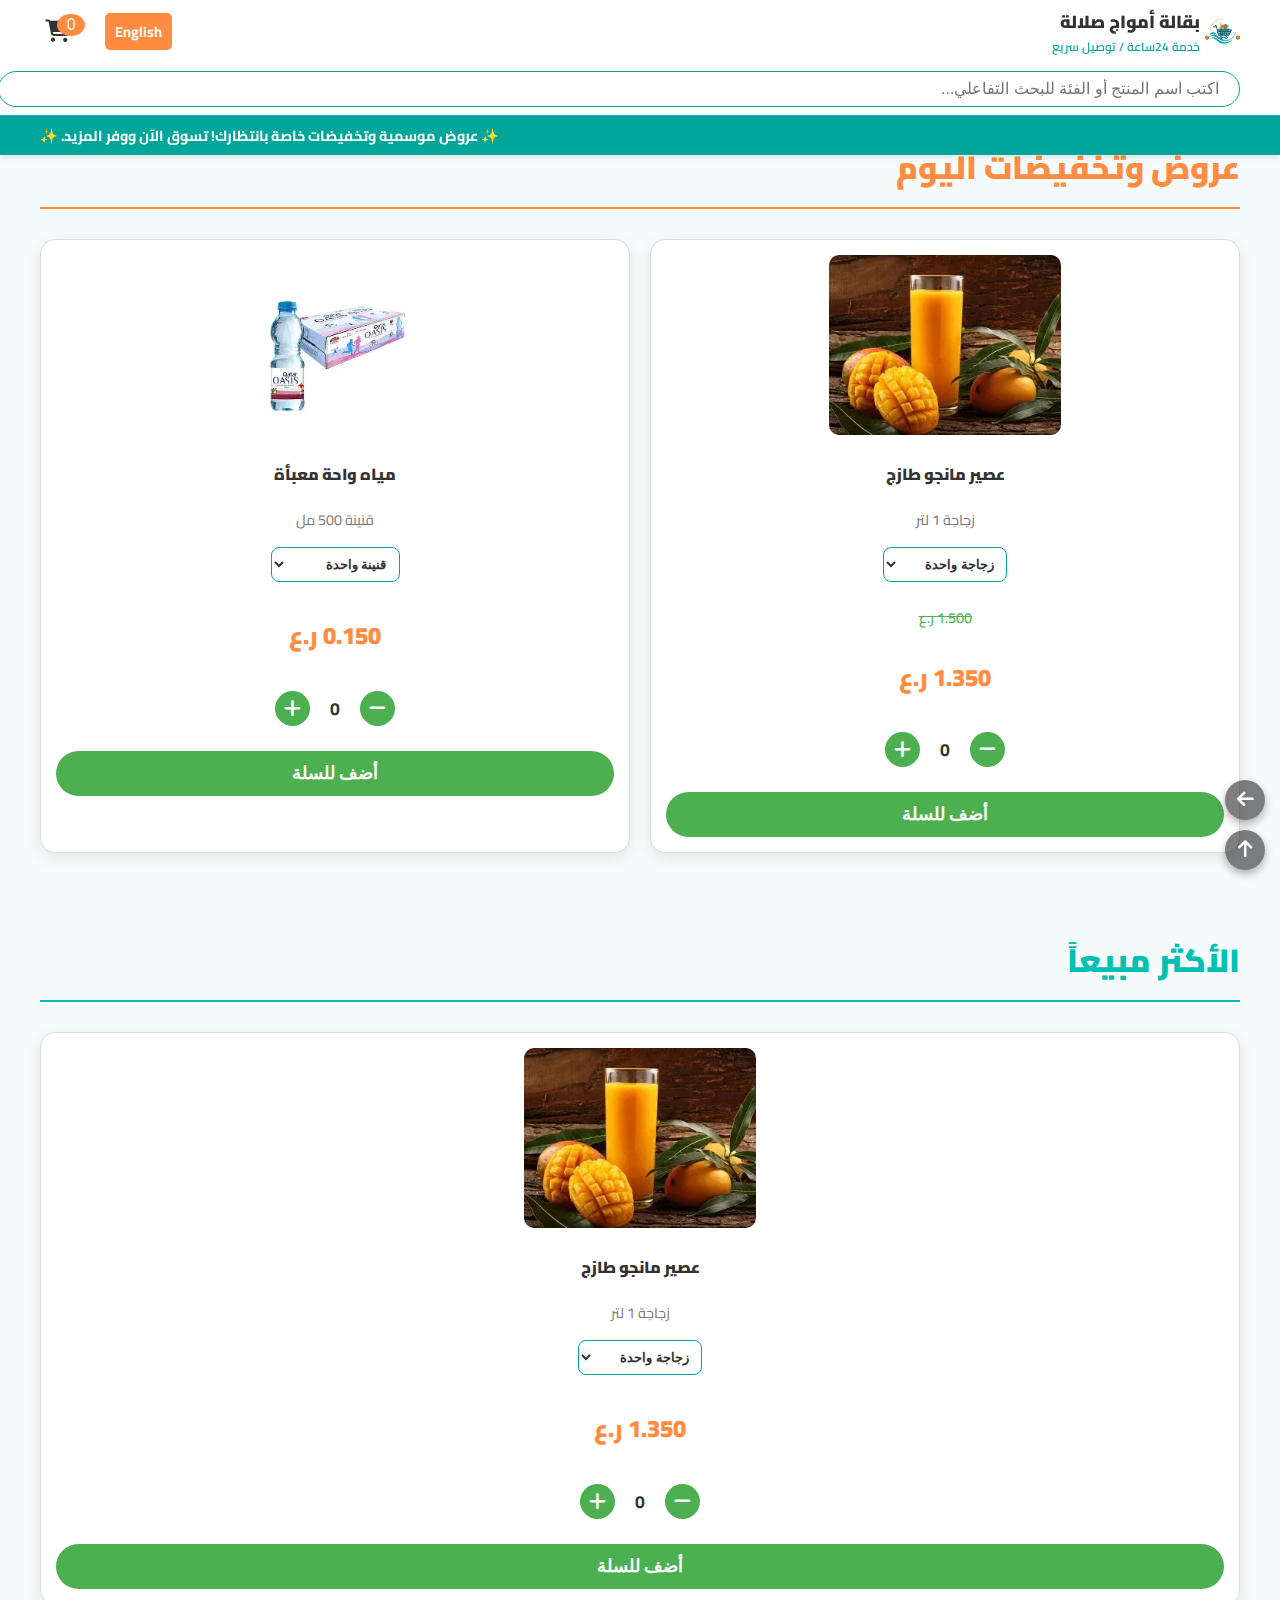
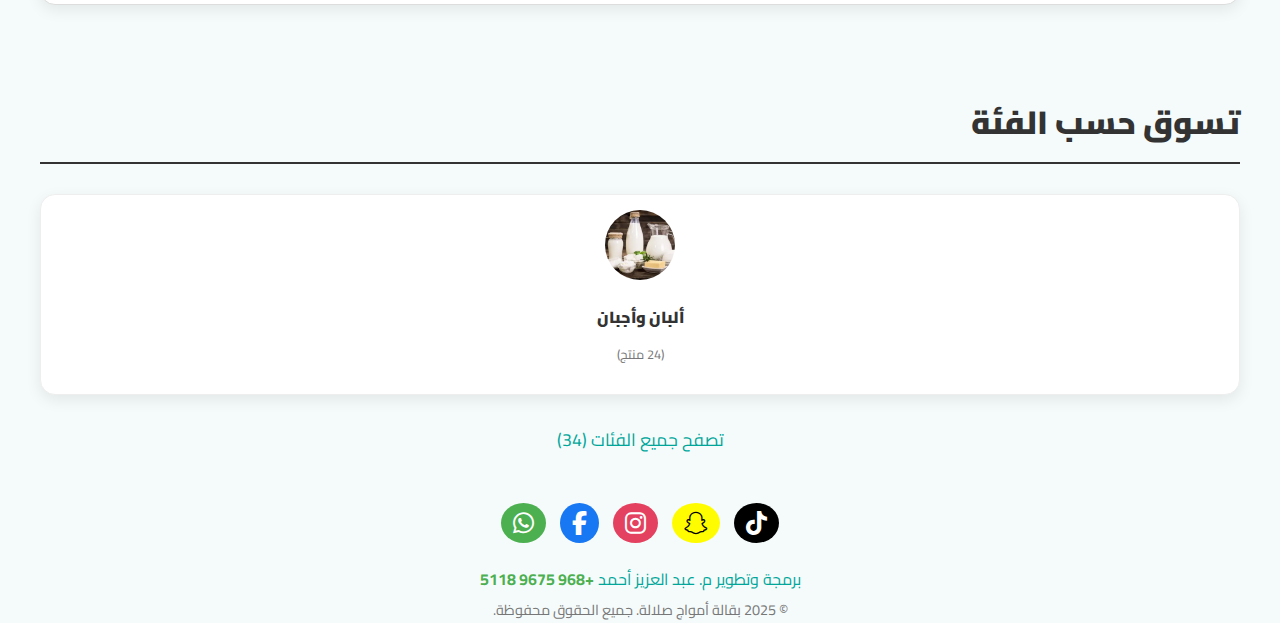
<file: index.html>
<!DOCTYPE html>
<html lang="ar" dir="rtl" class="rtl">

<head>
    <meta charset="UTF-8">
    <meta name="viewport" content="width=device-width, initial-scale=1.0">
    <title>بقالة أمواج صلالة | متجر رقمي عبر واتساب</title>
    <meta name="description"
        content="تسوق منتجات البقالة والهايبرماركت عبر متجر أمواج صلالة الرقمي. اطلب عبر واتساب، توصيل سريع.">
    <link rel="stylesheet" href="style.css?v=2.1">
    <link href="https://fonts.googleapis.com/css2?family=Cairo:wght@400;700;900&display=swap" rel="stylesheet">
    <link rel="stylesheet" href="https://cdnjs.cloudflare.com/ajax/libs/font-awesome/6.5.1/css/all.min.css">
    <link rel="manifest" href="/manifest.json">
</head>

<body>
    <!-- Toast Notification Structure (FIXED) -->
    <!-- <div id="custom-toast" class="toast-container">
        <span id="toast-message"></span>
    </div> -->

    <header>
        <div class="top-header-bar">
            <div class="container header-container">
                <div class="logo header-logo">
                    <a href="index.html" style="display: flex; align-items: center; gap: 5px;">
                        <img src="images/logo-removebg-preview (3).png" alt="شعار بقالة أمواج صلالة"
                            style="height: 35px; width: auto;">

                        <div class="logo-text-wrapper"
                            style="display: flex; flex-direction: column; align-items: flex-start;">
                            <span class="main-logo-title"
                                style="font-size: 1.1em; font-weight: 900; color: var(--amwaj-text-dark);">بقالة أمواج
                                صلالة</span>
                            <span class="secondary-tagline"
                                style="font-size: 0.75em; color: var(--amwaj-secondary); margin-top: -3px; font-weight: 600;">خدمة
                                24ساعة / توصيل سريع</span>
                        </div>

                    </a>
                </div>

                <!-- Language & Cart Icon -->
                <div class="header-actions-group">
                    <a href="en_home.html" class="lang-btn">English</a>
                    <button class="cart-btn" onclick="openCart()">
                        <i class="fas fa-shopping-cart"></i>
                        <span class="cart-count">0</span>
                    </button>
                </div>
            </div>
        </div>

        <!--  (Search Bar) -->
        <form onsubmit="handleSearch(event)">
            <div class="search-bar-container">
                <div class="container" style="position: relative;">
                    <input type="text" id="product-search" class="search-input"
                        placeholder="اكتب اسم المنتج أو الفئة للبحث التفاعلي..." oninput="liveSearch(this.value)">

                    <div id="live-search-results"
                        style="display: none; position: absolute; top: 100%; left: 0; right: 0; background: white; border: 1px solid #DDD; border-top: none; max-height: 200px; overflow-y: auto; z-index: 1001; box-shadow: 0 5px 10px rgba(0,0,0,0.1);">
                    </div>
                </div>
            </div>
        </form>

        <!--  (Marquee/Scrolling Banner) -->
        <div class="scrolling-banner">
            <div class="container">
                <span id="marquee-text">✨ عروض موسمية وتخفيضات خاصة بانتظارك! تسوق الآن ووفر المزيد. ✨</span>
            </div>
        </div>
    </header>

    <main>
        <div class="container" id="first-content-block" style="padding-top: 20px;">

            <section id="deals-section" class="page-section" style="padding: 20px 0;">
                <h2
                    style="color: var(--amwaj-accent); border-bottom: 2px solid var(--amwaj-accent); padding-bottom: 10px;">
                    عروض وتخفيضات اليوم</h2>
                <div class="product-grid" style="grid-template-columns: repeat(auto-fit, minmax(200px, 1fr));">

                    <!-- Placeholder Product Card (ID: 1) - Mango Juice -->
                    <div class="product-card" id="product-1">
                        <div class="product-image-wrapper">
                            <img src="images/مانجا.webp" alt="عصير مانجو">
                        </div>
                        <h4 style="color: var(--amwaj-text-dark); margin: 5px 0;">عصير مانجو طازج</h4>
                        <p style="font-size: 0.9em; color: #777;">زجاجة 1 لتر</p>

                        <div class="unit-selector">
                            <select id="unit-1" onchange="updatePrice('1', 1.350, 2.500, 1.500)">
                                <option value="piece">زجاجة واحدة</option>
                                <option value="carton">كرتون (6 حبات)</option>
                            </select>
                        </div>

                        <div class="price-section">
                            <p class="original-price" data-original="1.500 ر.ع">1.500 ر.ع</p>
                            <p class="current-price" id="price-1">1.350 ر.ع</p>
                        </div>

                        <div class="quantity-control">
                            <button class="qty-btn" onclick="updateQuantity('1', 'decrement')"><i
                                    class="fas fa-minus"></i></button>
                            <span class="qty-display" id="qty-1">0</span>
                            <button class="qty-btn" onclick="updateQuantity('1', 'increment')"><i
                                    class="fas fa-plus"></i></button>
                        </div>
                        <button class="add-to-cart-btn" id="add-btn-1" data-price="1.350" onclick="addToCart('1')">أضف
                            للسلة</button>
                    </div>

                    <!-- Placeholder Product Card (ID: 2 - Oasis Water) -->
                    <div class="product-card" id="product-2">
                        <div class="product-image-wrapper">
                            <img src="images/مياه.webp" alt="مياه واحة">
                        </div>
                        <h4 style="color: var(--amwaj-text-dark); margin: 5px 0;">مياه واحة معبأة</h4>
                        <p style="font-size: 0.9em; color: #777;">قنينة 500 مل</p>
                        <div class="unit-selector">
                            <select id="unit-2" onchange="updatePrice('2', 0.150, 1.500,0.200)">
                                <option value="piece">قنينة واحدة</option>
                                <option value="carton">كرتون (24 قنينة)</option>
                            </select>
                        </div>
                        <div class="price-section">
                            <p class="original-price" data-original="0.200 ر.ع" style="display:none;">0.200 ر.ع</p>
                            <p class="current-price" id="price-2">0.150 ر.ع</p>
                        </div>
                        <div class="quantity-control">
                            <button class="qty-btn" onclick="updateQuantity('2', 'decrement')"><i
                                    class="fas fa-minus"></i></button>
                            <span class="qty-display" id="qty-2">0</span>
                            <button class="qty-btn" onclick="updateQuantity('2', 'increment')"><i
                                    class="fas fa-plus"></i></button>
                        </div>
                        <button class="add-to-cart-btn" data-price="0.150" onclick="addToCart('2')">أضف للسلة</button>
                    </div>
                </div>
            </section>


            <section id="bestsellers-section" class="page-section" style="padding: 30px 0;">
                <h2
                    style="color: var(--amwaj-primary); border-bottom: 2px solid var(--amwaj-primary); padding-bottom: 10px;">
                    الأكثر مبيعاً</h2>
                <div class="product-grid" style="grid-template-columns: repeat(auto-fit, minmax(200px, 1fr));">
                    <!-- Placeholder Product Card: Mango as Bestseller (ID: best-1) -->
                    <div class="product-card" id="product-best-1">
                        <div class="product-image-wrapper">
                            <img src="images/مانجا.webp" alt="عصير مانجو">
                        </div>
                        <h4 style="color: var(--amwaj-text-dark); margin: 5px 0;">عصير مانجو طازج</h4>
                        <p style="font-size: 0.9em; color: #777;">زجاجة 1 لتر</p>
                        <div class="unit-selector">
                            <select id="unit-best-1" onchange="updatePrice('best-1', 1.350, 2.500)">
                                <option value="piece">زجاجة واحدة</option>
                                <option value="carton">كرتون (6 حبات)</option>
                            </select>
                        </div>
                         <div class="price-section">
                            <p class="original-price" data-original="1.500 ر.ع" style="display:block;">1.500 ر.ع</p>
                            <p class="current-price" id="price-best-1">1.350 ر.ع</p>
                        </div>
                        <!-- Quantity Control  -->
                        <div class="quantity-control">
                            <button class="qty-btn" onclick="updateQuantity('best-1', 'decrement')"><i class="fas fa-minus"></i></button>
                            <span class="qty-display" id="qty-best-1">0</span>
                            <button class="qty-btn" onclick="updateQuantity('best-1', 'increment')"><i class="fas fa-plus"></i></button>
                        </div>
                        <button class="add-to-cart-btn" id="add-btn-best-1" data-price="1.350" onclick="addToCart('best-1')">أضف للسلة</button>
                    </div>
                </div>
            </section>

            <!--  (Category Grid) -->
            <section id="categories-section" class="page-section" style="padding: 30px 0;">
                <h2
                    style="color: var(--amwaj-text-dark); border-bottom: 2px solid var(--amwaj-text-dark); padding-bottom: 10px;">
                    تسوق حسب الفئة</h2>
                <div class="category-grid" style="grid-template-columns: repeat(auto-fit, minmax(100px, 1fr));">
                    <!-- Placeholder Category Cards (On click, navigates to ar_categories.html) -->
                    <div class="category-card" onclick="goToCategoryPage()">
                        <img src="images/البان.webp" alt="ألبان وأجبان">
                        <h4 style="color: var(--amwaj-text-dark); margin: 5px 0;">ألبان وأجبان</h4>
                        <p style="font-size: 0.8em; color: #777;">(24 منتج)</p>
                    </div>
                </div>
                <!-- Link to full category page -->
                <p style="text-align: center; margin-top: 30px;">
                    <a href="ar_categories.html" class="btn-secondary"
                        style="font-size: 1.1em; padding: 10px 30px; border-radius: 50px;">
                        تصفح جميع الفئات (34)
                    </a>
                </p>
            </section>

        </div>
    </main>

    <!-- Floating Utility Buttons -->
    <div class="utility-buttons">
        <button onclick="window.history.back()" class="back-btn"><i class="fas fa-arrow-left"></i></button>
        <button onclick="scrollToTop()" class="back-btn"><i class="fas fa-arrow-up"></i></button>
    </div>

    <!-- PWA Install Prompt -->
    <div id="install-banner"
        style="display:none; position:fixed; bottom:0; width:100%; background:var(--amwaj-primary); color:white; text-align:center; padding:15px; z-index:1000;">
        <p style="margin:0; font-size:1.1em;">أضف المتجر إلى شاشتك الرئيسية! <button onclick="installPWA()"
                style="background:var(--amwaj-accent); color:white; border:none; padding:8px 15px; border-radius:5px; margin-right:15px;">تثبيت
                التطبيق</button></p>
    </div>

    <footer>
    <div class="container">
        <div class="footer-social-links" style="text-align: center; margin-bottom: 20px;">
            
            <!-- TikTok -->
            <a href="https://tiktok.com/@amwajsalalahgrocery" target="_blank" aria-label="TikTok">
                <i class="fab fa-tiktok"></i>
            </a>
            
            <!-- Snapchat -->
            <a href="https://www.snapchat.com/add/amwajsalalahgro" target="_blank" aria-label="Snapchat">
                <i class="fab fa-snapchat-ghost"></i>
            </a>
            
            <!-- Instagram -->
            <a href="https://www.instagram.com/amwajsalalahgrocery" target="_blank" aria-label="Instagram">
                <i class="fab fa-instagram"></i>
            </a>
            
            <!-- Facebook -->
            <a href="https://facebook.com/amwajsalalahgrocery" target="_blank" aria-label="Facebook">
                <i class="fab fa-facebook-f"></i>
            </a>
            
            <!-- WhatsApp (يبقى كما هو) -->
            <a href="https://api.whatsapp.com/send?phone=96896755118" target="_blank" aria-label="WhatsApp">
                <i class="fab fa-whatsapp"></i>
            </a>
        </div>

        <p style="text-align: center; margin: 5px 0; color: var(--amwaj-secondary);">
            برمجة وتطوير م. عبد العزيز أحمد
            <a href="https://api.whatsapp.com/send?phone=96896755118" target="_blank"
                style="color: var(--amwaj-green); font-weight: 700;">
                +968 9675 5118
            </a>
        </p>
        <p style="text-align: center; margin: 0; font-size: 0.9em; color: #777;">
            &copy; 2025 بقالة أمواج صلالة. جميع الحقوق محفوظة.
        </p>
    </div>
</footer>

    <script src="main.js?v=2.1"></script>


</body>

</html>
</file>
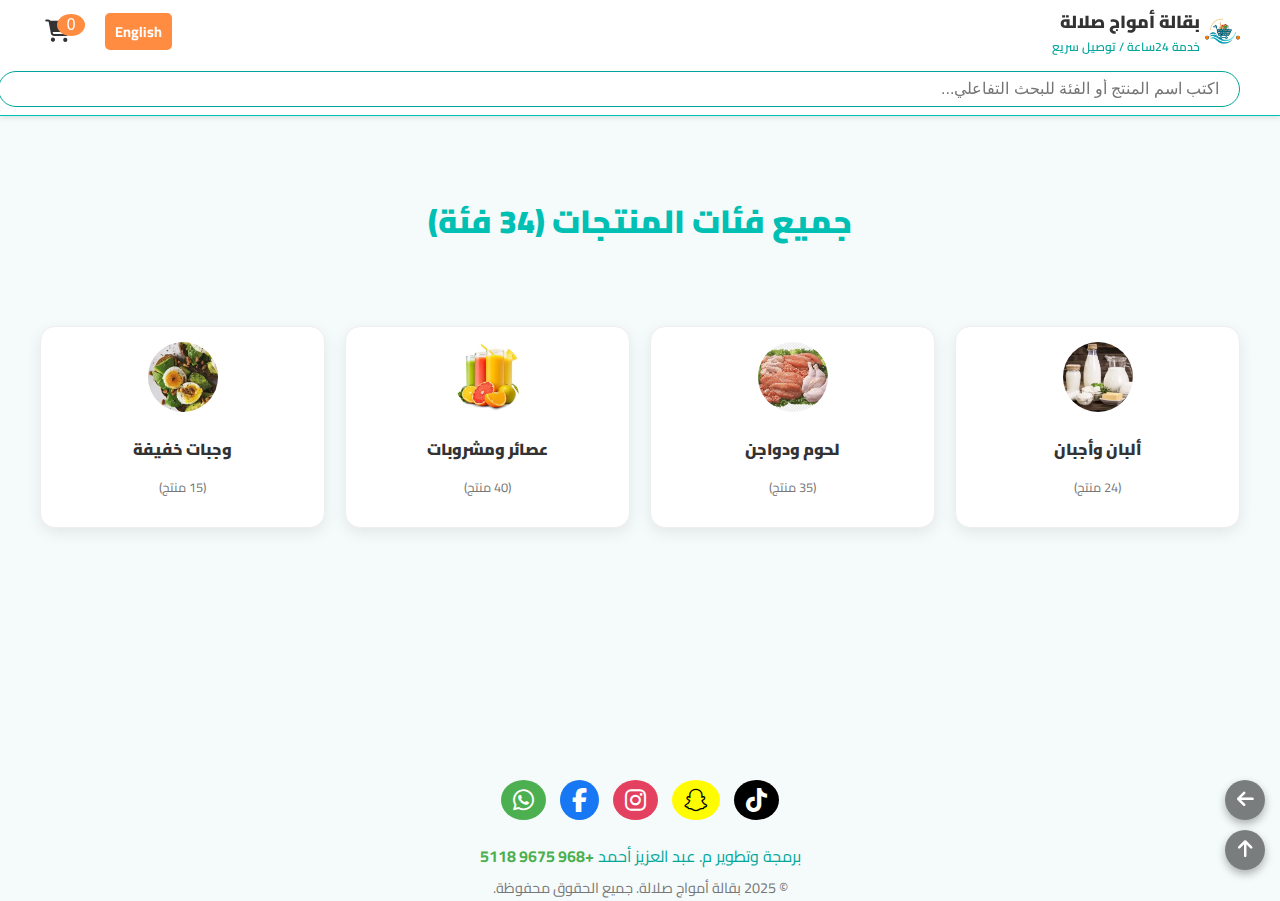
<file: ar_categories.html>
<!DOCTYPE html>
<html lang="ar" dir="rtl" class="rtl">
<head>
    <meta charset="UTF-8">
    <meta name="viewport" content="width=device-width, initial-scale=1.0">
    <title>تصفح جميع الفئات | بقالة أمواج صلالة</title>
    <link rel="stylesheet" href="style.css?v=2.1">
    <link href="https://fonts.googleapis.com/css2?family=Cairo:wght@400;700;900&display=swap" rel="stylesheet">
    <link rel="stylesheet" href="https://cdnjs.cloudflare.com/ajax/libs/font-awesome/6.5.1/css/all.min.css">
</head>
<body>

    <header>
        <!--  (Logo, Language, Cart) -->
        <div class="top-header-bar">
            <div class="container header-container">
                <div class="logo header-logo">
                    <a href="index.html" style="display: flex; align-items: center; gap: 5px;">
                        <img src="images/logo-removebg-preview (3).png" alt="شعار بقالة أمواج صلالة"
                            style="height: 35px; width: auto;">

                        <div class="logo-text-wrapper"
                            style="display: flex; flex-direction: column; align-items: flex-start;">
                            <span class="main-logo-title"
                                style="font-size: 1.1em; font-weight: 900; color: var(--amwaj-text-dark);">بقالة أمواج
                                صلالة</span>
                            <span class="secondary-tagline"
                                style="font-size: 0.75em; color: var(--amwaj-secondary); margin-top: -3px; font-weight: 600;">خدمة
                                24ساعة / توصيل سريع</span>
                        </div>

                    </a>
                </div>
                <div class="header-actions-group">
                    <a href="en_categories.html" class="lang-btn">English</a>
                    <button class="cart-btn" onclick="openCart()">
                        <i class="fas fa-shopping-cart"></i> 
                        <span class="cart-count">0</span>
                    </button>
                </div>
            </div>
        </div>
        <form onsubmit="handleSearch(event)">
    <div class="search-bar-container">
        <div class="container" style="position: relative;">
            <input type="text" id="product-search" class="search-input" placeholder="اكتب اسم المنتج أو الفئة للبحث التفاعلي..." oninput="liveSearch(this.value)">
            
            <div id="live-search-results" style="display: none; position: absolute; top: 100%; left: 0; right: 0; background: white; border: 1px solid #DDD; border-top: none; max-height: 200px; overflow-y: auto; z-index: 1001; box-shadow: 0 5px 10px rgba(0,0,0,0.1);">
            </div>
        </div>
    </div>
</form>
    </header>

    <main style="padding-top: 150px;">
        <div class="container" style="padding-top: 20px;">
            <h1 style="text-align: center; color: var(--amwaj-primary);">جميع فئات المنتجات (34 فئة)</h1>
            
            <section id="full-categories-section" class="page-section" style="padding: 30px 0;">
                <div class="category-grid" style="grid-template-columns: repeat(auto-fit, minmax(100px, 1fr));">
                    <div class="category-card" onclick="goToCategory('dairy')">
                        <img src="images/البان.webp" alt="ألبان وأجبان">
                        <h4 style="color: var(--amwaj-text-dark); margin: 5px 0;">ألبان وأجبان</h4>
                        <p style="font-size: 0.8em; color: #777;">(24 منتج)</p>
                    </div>
                    <div class="category-card" onclick="goToCategory('meat')">
                        <img src="images/لحوم.webp" alt="لحوم ودواجن">
                        <h4 style="color: var(--amwaj-text-dark); margin: 5px 0;">لحوم ودواجن</h4>
                        <p style="font-size: 0.8em; color: #777;">(35 منتج)</p>
                    </div>
                    <div class="category-card" onclick="goToCategory('drinks')">
                        <img src="images/عصاير.webp" alt="عصائر ومشروبات">
                        <h4 style="color: var(--amwaj-text-dark); margin: 5px 0;">عصائر ومشروبات</h4>
                        <p style="font-size: 0.8em; color: #777;">(40 منتج)</p>
                    </div>
                    <div class="category-card" onclick="goToCategory('snacks')">
                        <img src="images/وجبات خفيفه.webp" alt="وجبات خفيفة">
                        <h4 style="color: var(--amwaj-text-dark); margin: 5px 0;">وجبات خفيفة</h4>
                        <p style="font-size: 0.8em; color: #777;">(15 منتج)</p>
                    </div>
                </div>
            </section>
        </div>
    </main>

    <!-- Floating Utility Buttons -->
    <div class="utility-buttons">
        <button onclick="window.history.back()" class="back-btn"><i class="fas fa-arrow-left"></i></button>
        <button onclick="scrollToTop()" class="back-btn"><i class="fas fa-arrow-up"></i></button>
    </div>
    
    <footer>
    <div class="container">
        <div class="footer-social-links" style="text-align: center; margin-bottom: 20px;">
            
            <!-- TikTok -->
            <a href="https://tiktok.com/@amwajsalalahgrocery" target="_blank" aria-label="TikTok">
                <i class="fab fa-tiktok"></i>
            </a>
            
            <!-- Snapchat -->
            <a href="https://www.snapchat.com/add/amwajsalalahgro" target="_blank" aria-label="Snapchat">
                <i class="fab fa-snapchat-ghost"></i>
            </a>
            
            <!-- Instagram -->
            <a href="https://www.instagram.com/amwajsalalahgrocery" target="_blank" aria-label="Instagram">
                <i class="fab fa-instagram"></i>
            </a>
            
            <!-- Facebook -->
            <a href="https://facebook.com/amwajsalalahgrocery" target="_blank" aria-label="Facebook">
                <i class="fab fa-facebook-f"></i>
            </a>
            
            <!-- WhatsApp (يبقى كما هو) -->
            <a href="https://api.whatsapp.com/send?phone=96896755118" target="_blank" aria-label="WhatsApp">
                <i class="fab fa-whatsapp"></i>
            </a>
        </div>

        <p style="text-align: center; margin: 5px 0; color: var(--amwaj-secondary);">
            برمجة وتطوير م. عبد العزيز أحمد
            <a href="https://api.whatsapp.com/send?phone=96896755118" target="_blank"
                style="color: var(--amwaj-green); font-weight: 700;">
                +968 9675 5118
            </a>
        </p>
        <p style="text-align: center; margin: 0; font-size: 0.9em; color: #777;">
            &copy; 2025 بقالة أمواج صلالة. جميع الحقوق محفوظة.
        </p>
    </div>
</footer>
    <script src="main.js?v=2.1"></script>
    <script>
        function goToCategory(categorySlug) {
            window.location.href = `products.html?category=${categorySlug}`;
        }
    </script>
    
</body>
</html>
</file>
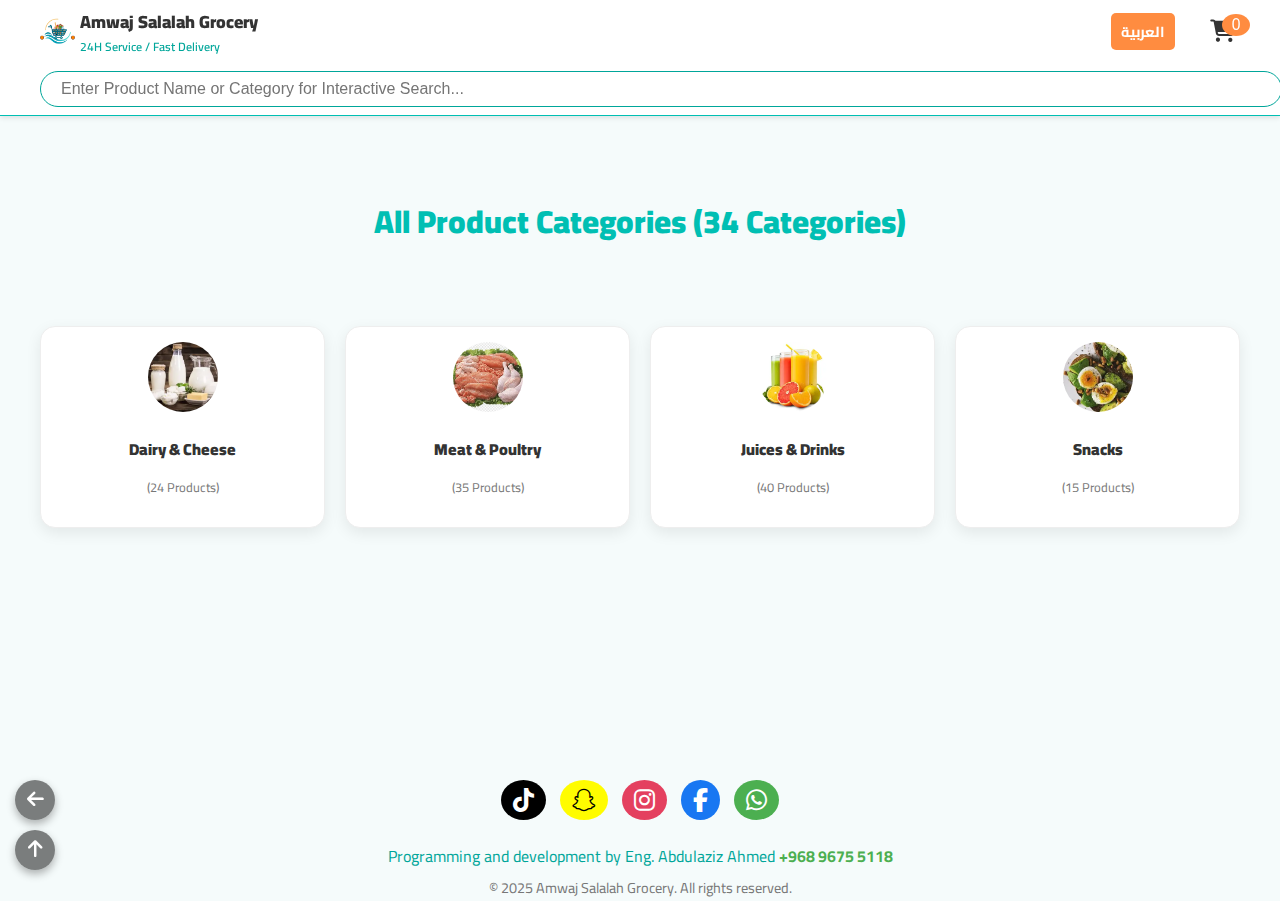
<file: en_categories.html>
<!DOCTYPE html>
<html lang="en" dir="ltr" class="ltr">
<head>
    <meta charset="UTF-8">
    <meta name="viewport" content="width=device-width, initial-scale=1.0">
    <title>Browse All Categories | Amwaj Salalah Grocery</title>
    <link rel="stylesheet" href="style.css?v=2.1">
    <link href="https://fonts.googleapis.com/css2?family=Cairo:wght@400;700;900&display=swap" rel="stylesheet">
    <link rel="stylesheet" href="https://cdnjs.cloudflare.com/ajax/libs/font-awesome/6.5.1/css/all.min.css">
</head>
<body>

    <header>
        <!-- 1. Top Bar (Logo, Language, Cart) -->
        <div class="top-header-bar">
            <div class="container header-container">
                <div class="logo header-logo">
                    <a href="en_home.html" style="display: flex; align-items: center; gap: 5px;">
                        <img src="images/logo-removebg-preview (3).png" alt="Amwaj Salalah Grocery Logo"
                            style="height: 35px; width: auto;">

                        <!-- Logo and Secondary Tagline -->
                        <div class="logo-text-wrapper"
                            style="display: flex; flex-direction: column; align-items: flex-start;">
                            <span class="main-logo-title"
                                style="font-size: 1.1em; font-weight: 900; color: var(--amwaj-text-dark);">Amwaj Salalah Grocery</span>
                            <span class="secondary-tagline"
                                style="font-size: 0.75em; color: var(--amwaj-secondary); margin-top: -3px; font-weight: 600;">24H Service / Fast Delivery</span>
                        </div>
                    </a>
                </div>
                <div class="header-actions-group">
                    <a href="ar_categories.html" class="lang-btn">العربية</a>
                    <button class="cart-btn" onclick="openCart()">
                        <i class="fas fa-shopping-cart"></i> 
                        <span class="cart-count">0</span>
                    </button>
                </div>
            </div>
        </div>
        <!-- 2. Search Bar -->
        <form onsubmit="handleSearch(event)">
            <div class="search-bar-container">
                <div class="container" style="position: relative;">
                    <input type="text" id="product-search" class="search-input" placeholder="Enter Product Name or Category for Interactive Search..." oninput="liveSearch(this.value)">
                    
                    <div id="live-search-results" style="display: none; position: absolute; top: 100%; left: 0; right: 0; background: white; border: 1px solid #DDD; border-top: none; max-height: 200px; overflow-y: auto; z-index: 1001; box-shadow: 0 5px 10px rgba(0,0,0,0.1);">
                    </div>
                </div>
            </div>
        </form>
    </header>

    <main style="padding-top: 150px;">
        <div class="container" id="first-content-block" style="padding-top: 20px;">
            <h1 style="text-align: center; color: var(--amwaj-primary);">All Product Categories (34 Categories)</h1>
            
            <section id="full-categories-section" class="page-section" style="padding: 30px 0;">
                <div class="category-grid" style="grid-template-columns: repeat(auto-fit, minmax(100px, 1fr));">
                    <div class="category-card" onclick="goToCategory('dairy')">
                        <img src="images/البان.webp" alt="Dairy & Cheese">
                        <h4 style="color: var(--amwaj-text-dark); margin: 5px 0;">Dairy & Cheese</h4>
                        <p style="font-size: 0.8em; color: #777;">(24 Products)</p>
                    </div>
                    <div class="category-card" onclick="goToCategory('meat')">
                        <img src="images/لحوم.webp" alt="Meat & Poultry">
                        <h4 style="color: var(--amwaj-text-dark); margin: 5px 0;">Meat & Poultry</h4>
                        <p style="font-size: 0.8em; color: #777;">(35 Products)</p>
                    </div>
                    <div class="category-card" onclick="goToCategory('drinks')">
                        <img src="images/عصاير.webp" alt="Juices & Drinks">
                        <h4 style="color: var(--amwaj-text-dark); margin: 5px 0;">Juices & Drinks</h4>
                        <p style="font-size: 0.8em; color: #777;">(40 Products)</p>
                    </div>
                    <div class="category-card" onclick="goToCategory('snacks')">
                        <img src="images/وجبات خفيفه.webp" alt="Snacks">
                        <h4 style="color: var(--amwaj-text-dark); margin: 5px 0;">Snacks</h4>
                        <p style="font-size: 0.8em; color: #777;">(15 Products)</p>
                    </div>
                </div>
            </section>
        </div>
    </main>

    <!-- Floating Utility Buttons -->
    <div class="utility-buttons">
        <button onclick="window.history.back()" class="back-btn"><i class="fas fa-arrow-left"></i></button>
        <button onclick="scrollToTop()" class="back-btn"><i class="fas fa-arrow-up"></i></button>
    </div>
    
    <footer>
    <div class="container">
        <div class="footer-social-links" style="text-align: center; margin-bottom: 20px;">
            
            <!-- TikTok -->
            <a href="https://tiktok.com/@amwajsalalahgrocery" target="_blank" aria-label="TikTok">
                <i class="fab fa-tiktok"></i>
            </a>
            
            <!-- Snapchat -->
            <a href="https://www.snapchat.com/add/amwajsalalahgro" target="_blank" aria-label="Snapchat">
                <i class="fab fa-snapchat-ghost"></i>
            </a>
            
            <!-- Instagram -->
            <a href="https://www.instagram.com/amwajsalalahgrocery" target="_blank" aria-label="Instagram">
                <i class="fab fa-instagram"></i>
            </a>
            
            <!-- Facebook -->
            <a href="https://facebook.com/amwajsalalahgrocery" target="_blank" aria-label="Facebook">
                <i class="fab fa-facebook-f"></i>
            </a>
            
            <!-- WhatsApp -->
            <a href="https://api.whatsapp.com/send?phone=96896755118" target="_blank" aria-label="WhatsApp">
                <i class="fab fa-whatsapp"></i>
            </a>
        </div>

        <p style="text-align: center; margin: 5px 0; color: var(--amwaj-secondary);">
            Programming and development by Eng. Abdulaziz Ahmed
            <a href="https://api.whatsapp.com/send?phone=96896755118" target="_blank"
                style="color: var(--amwaj-green); font-weight: 700;">
                +968 9675 5118
            </a>
        </p>
        <p style="text-align: center; margin: 0; font-size: 0.9em; color: #777;">
            &copy; 2025 Amwaj Salalah Grocery. All rights reserved.
        </p>
    </div>
</footer>

    <script src="main.js?v=2.1"></script>
    <script>
        function goToCategory(categorySlug) {
            window.location.href = `en_products.html?category=${categorySlug}`;
        }
    </script>
    
</body>
</html>
</file>
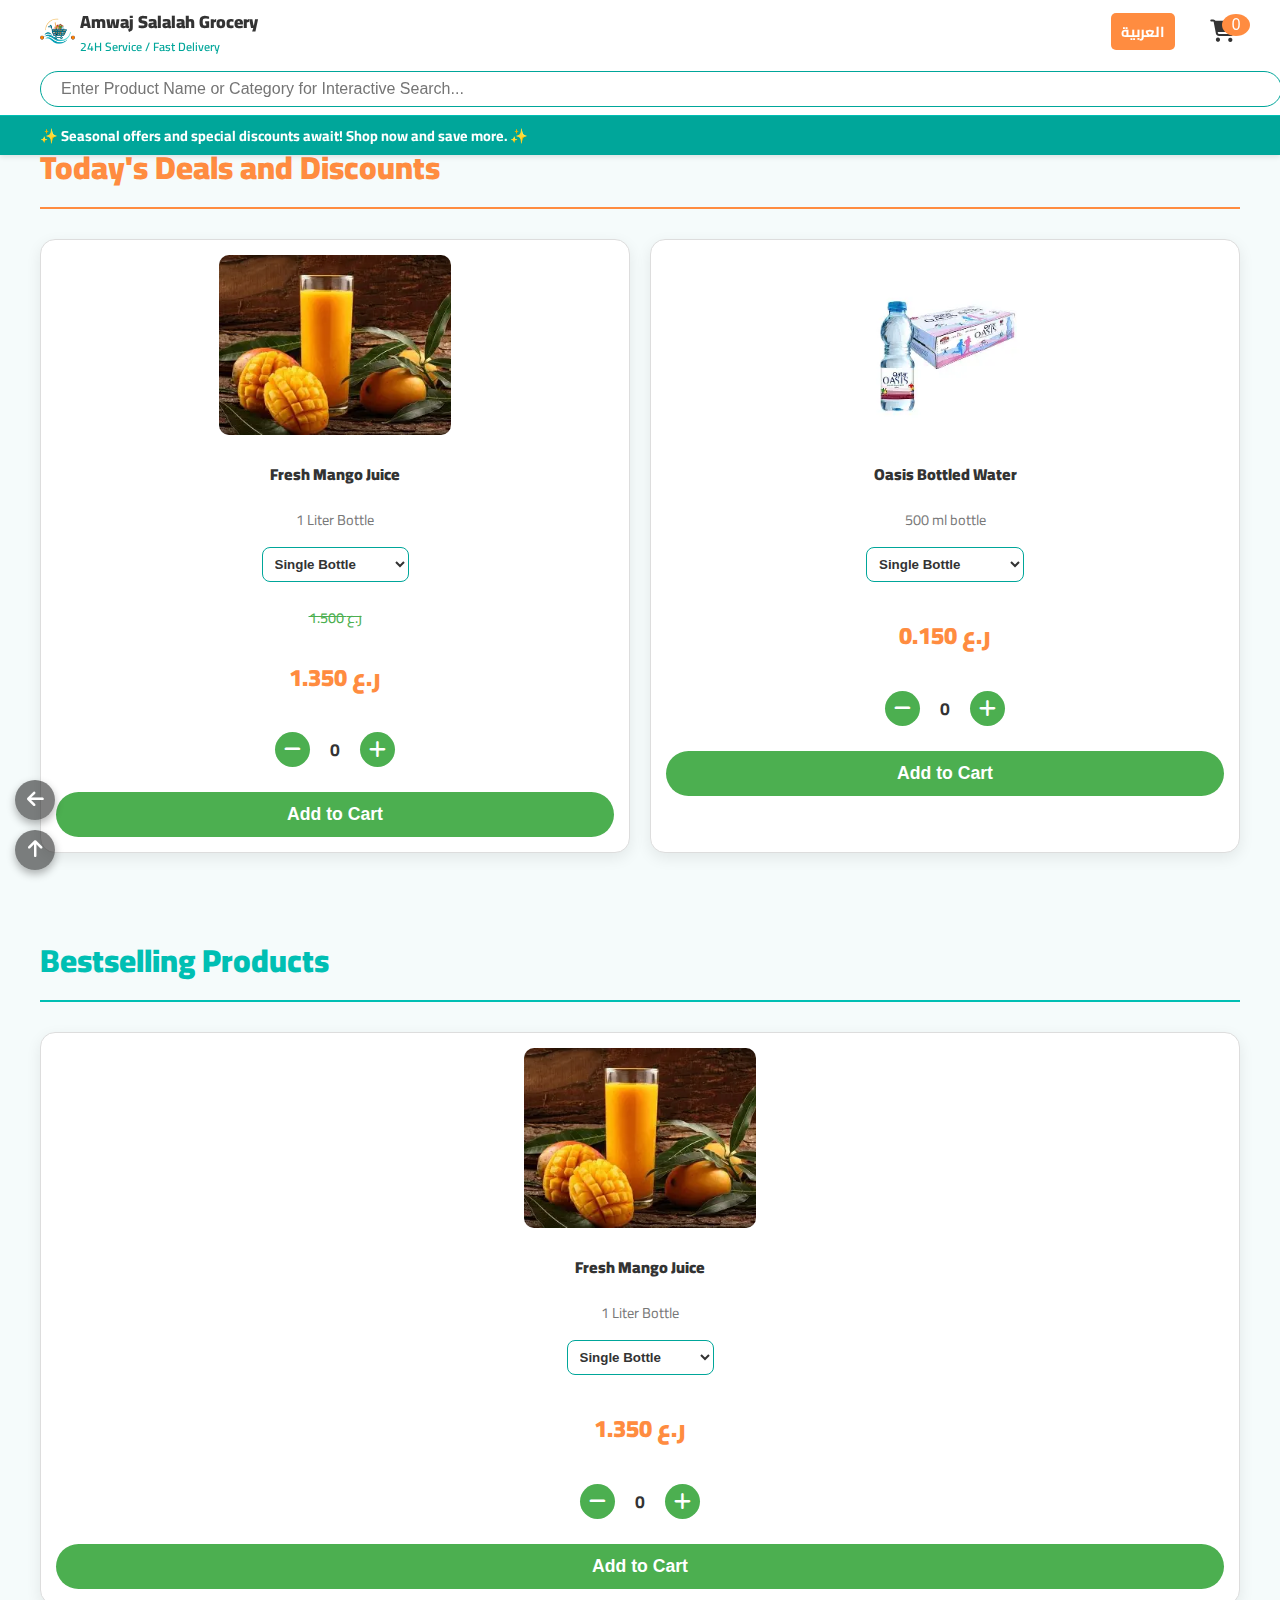
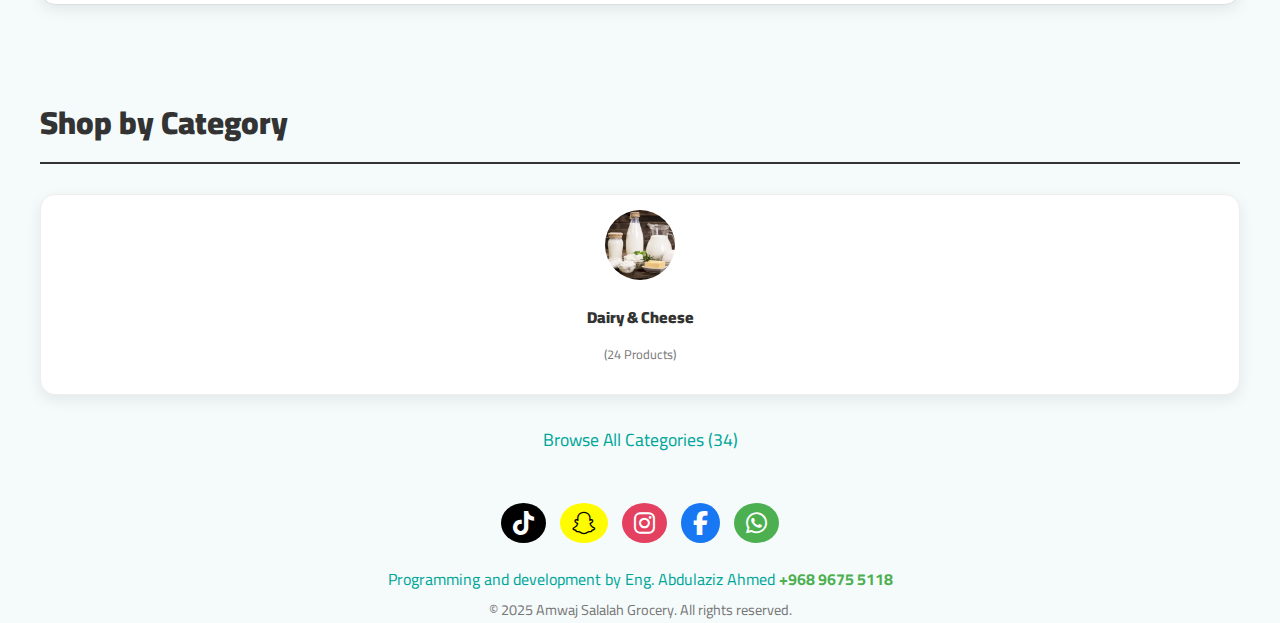
<file: en_home.html>
<!DOCTYPE html>
<html lang="en" dir="ltr" class="ltr">

<head>
    <meta charset="UTF-8">
    <meta name="viewport" content="width=device-width, initial-scale=1.0">
    <title>Amwaj Salalah Grocery | Digital WhatsApp Store</title>
    <meta name="description"
        content="Shop groceries and hypermarket products through Amwaj Salalah digital store. Order via WhatsApp, fast delivery.">
    <link rel="stylesheet" href="style.css?v=2.1">
    <link href="https://fonts.googleapis.com/css2?family=Cairo:wght@400;700;900&display=swap" rel="stylesheet">
    <link rel="stylesheet" href="https://cdnjs.cloudflare.com/ajax/libs/font-awesome/6.5.1/css/all.min.css">
    <link rel="manifest" href="/manifest.json">
</head>

<body>
    <!-- Toast Notification Structure (FIXED) -->
    <!-- <div id="custom-toast" class="toast-container">
        <span id="toast-message"></span>
    </div> -->

    <header>
        <!-- 1. Top Bar (Logo, Language, Cart) -->
        <div class="top-header-bar">
            <div class="container header-container">
                <!-- Logo - Amwaj Salalah Grocery (with Tagline) -->
                <div class="logo header-logo">
                    <a href="en_home.html" style="display: flex; align-items: center; gap: 5px;">
                        <img src="images/logo-removebg-preview (3).png" alt="Amwaj Salalah Grocery Logo"
                            style="height: 35px; width: auto;">

                        <!-- Logo and Secondary Tagline -->
                        <div class="logo-text-wrapper"
                            style="display: flex; flex-direction: column; align-items: flex-start;">
                            <span class="main-logo-title"
                                style="font-size: 1.1em; font-weight: 900; color: var(--amwaj-text-dark);">Amwaj Salalah Grocery</span>
                            <span class="secondary-tagline"
                                style="font-size: 0.75em; color: var(--amwaj-secondary); margin-top: -3px; font-weight: 600;">24H Service / Fast Delivery</span>
                        </div>
                    </a>
                </div>

                <!-- Language & Cart Icon -->
                <div class="header-actions-group">
                    <a href="index.html" class="lang-btn">العربية</a>
                    <button class="cart-btn" onclick="openCart()">
                        <i class="fas fa-shopping-cart"></i>
                        <span class="cart-count">0</span>
                    </button>
                </div>
            </div>
        </div>

        <!-- 2. Search Bar -->
        <form onsubmit="handleSearch(event)">
            <div class="search-bar-container">
                <div class="container" style="position: relative;">
                    <input type="text" id="product-search" class="search-input"
                        placeholder="Enter Product Name or Category for Interactive Search..." oninput="liveSearch(this.value)">

                    <!-- Place for Live Search Results -->
                    <div id="live-search-results"
                        style="display: none; position: absolute; top: 100%; left: 0; right: 0; background: white; border: 1px solid #DDD; border-top: none; max-height: 200px; overflow-y: auto; z-index: 1001; box-shadow: 0 5px 10px rgba(0,0,0,0.1);">
                        <!-- Results will appear here -->
                    </div>
                </div>
            </div>
        </form>

        <!-- 3. Scrolling Banner (Marquee) -->
        <div class="scrolling-banner">
            <div class="container">
                <span id="marquee-text">✨ Seasonal offers and special discounts await! Shop now and save more. ✨</span>
            </div>
        </div>
    </header>

    <main>
        <div class="container" id="first-content-block" style="padding-top: 20px;">

            <!-- 1. Deals and Discounts -->
            <section id="deals-section" class="page-section" style="padding: 20px 0;">
                <h2
                    style="color: var(--amwaj-accent); border-bottom: 2px solid var(--amwaj-accent); padding-bottom: 10px; text-align: left;">
                    Today's Deals and Discounts</h2>
                <div class="product-grid" style="grid-template-columns: repeat(auto-fit, minmax(200px, 1fr));">

                    <!-- Placeholder Product Card (ID: 1) - Mango Juice -->
                    <div class="product-card" id="product-1">
                        <div class="product-image-wrapper">
                            <img src="images/مانجا.webp" alt="Fresh Mango Juice">
                        </div>
                        <h4 style="color: var(--amwaj-text-dark); margin: 5px 0;">Fresh Mango Juice</h4>
                        <p style="font-size: 0.9em; color: #777;">1 Liter Bottle</p>

                        <div class="unit-selector">
                            <select id="unit-1" onchange="updatePrice('1', 1.350, 2.500, 1.500)">
                                <option value="piece">Single Bottle</option>
                                <option value="carton">Carton (6 Pieces)</option>
                            </select>
                        </div>

                        <!-- Price Section (with Discount) -->
                        <div class="price-section">
                            <p class="original-price" data-original="1.500 OMR">1.500 OMR</p>
                            <p class="current-price" id="price-1">1.350 OMR</p>
                        </div>

                        <!-- Quantity Control (+ and -) -->
                        <div class="quantity-control">
                            <button class="qty-btn" onclick="updateQuantity('1', 'decrement')"><i
                                    class="fas fa-minus"></i></button>
                            <span class="qty-display" id="qty-1">0</span>
                            <button class="qty-btn" onclick="updateQuantity('1', 'increment')"><i
                                    class="fas fa-plus"></i></button>
                        </div>
                        <button class="add-to-cart-btn" id="add-btn-1" data-price="1.350" onclick="addToCart('1')">Add
                            to Cart</button>
                    </div>

                    <!-- Placeholder Product Card (ID: 2 - Oasis Water) -->
                    <div class="product-card" id="product-2">
                        <div class="product-image-wrapper">
                            <img src="images/مياه.webp" alt="Oasis Water">
                        </div>
                        <h4 style="color: var(--amwaj-text-dark); margin: 5px 0;">Oasis Bottled Water</h4>
                        <p style="font-size: 0.9em; color: #777;">500 ml bottle</p>
                        <div class="unit-selector">
                            <select id="unit-2" onchange="updatePrice('2', 0.150, 1.500)">
                                <option value="piece">Single Bottle</option>
                                <option value="carton">Carton (24 Bottles)</option>
                            </select>
                        </div>
                        <div class="price-section">
                            <p class="original-price" data-original="0.200 OMR" style="display:none;">0.200 OMR</p>
                            <p class="current-price" id="price-2">0.150 OMR</p>
                        </div>
                        <div class="quantity-control">
                            <button class="qty-btn" onclick="updateQuantity('2', 'decrement')"><i
                                    class="fas fa-minus"></i></button>
                            <span class="qty-display" id="qty-2">0</span>
                            <button class="qty-btn" onclick="updateQuantity('2', 'increment')"><i
                                    class="fas fa-plus"></i></button>
                        </div>
                        <button class="add-to-cart-btn" data-price="0.150" onclick="addToCart('2')">Add to Cart</button>
                    </div>
                </div>
            </section>


            <section id="bestsellers-section" class="page-section" style="padding: 30px 0;">
                <h2
                    style="color: var(--amwaj-primary); border-bottom: 2px solid var(--amwaj-primary); padding-bottom: 10px; text-align: left;">
                    Bestselling Products</h2>
                <div class="product-grid" style="grid-template-columns: repeat(auto-fit, minmax(200px, 1fr));">
                    <!-- Placeholder Product Card: Mango as Bestseller (ID: best-1) -->
                    <div class="product-card" id="product-best-1">
                        <div class="product-image-wrapper">
                            <img src="images/مانجا.webp" alt="Fresh Mango Juice">
                        </div>
                        <h4 style="color: var(--amwaj-text-dark); margin: 5px 0;">Fresh Mango Juice</h4>
                        <p style="font-size: 0.9em; color: #777;">1 Liter Bottle</p>
                        <div class="unit-selector">
                            <select id="unit-best-1" onchange="updatePrice('best-1', 1.350, 2.500)">
                                <option value="piece">Single Bottle</option>
                                <option value="carton">Carton (6 Pieces)</option>
                            </select>
                        </div>
                         <div class="price-section">
                            <p class="original-price" data-original="1.500 OMR" style="display:block;">1.500 OMR</p>
                            <p class="current-price" id="price-best-1">1.350 OMR</p>
                        </div>
                        <!-- Quantity Control (manded) -->
                        <div class="quantity-control">
                            <button class="qty-btn" onclick="updateQuantity('best-1', 'decrement')"><i class="fas fa-minus"></i></button>
                            <span class="qty-display" id="qty-best-1">0</span>
                            <button class="qty-btn" onclick="updateQuantity('best-1', 'increment')"><i class="fas fa-plus"></i></button>
                        </div>
                        <button class="add-to-cart-btn" id="add-btn-best-1" data-price="1.350" onclick="addToCart('best-1')">Add to Cart</button>
                    </div>
                    <!-- ... (other products can be added here) ... -->
                </div>
            </section>

            <!-- 3. Shop by Category -->
            <section id="categories-section" class="page-section" style="padding: 30px 0;">
                <h2
                    style="color: var(--amwaj-text-dark); border-bottom: 2px solid var(--amwaj-text-dark); padding-bottom: 10px; text-align: left;">
                    Shop by Category</h2>
                <div class="category-grid" style="grid-template-columns: repeat(auto-fit, minmax(100px, 1fr));">
                    <!-- Placeholder Category Cards -->
                    <div class="category-card" onclick="goToCategoryPage()">
                        <img src="images/البان.webp" alt="Dairy & Cheese">
                        <h4 style="color: var(--amwaj-text-dark); margin: 5px 0;">Dairy & Cheese</h4>
                        <p style="font-size: 0.8em; color: #777;">(24 Products)</p>
                    </div>
                </div>
                <!-- Link to full category page -->
                <p style="text-align: center; margin-top: 30px;">
                    <a href="en_categories.html" class="btn-secondary"
                        style="font-size: 1.1em; padding: 10px 30px; border-radius: 50px;">
                        Browse All Categories (34)
                    </a>
                </p>
            </section>

        </div>
    </main>

    <!-- Floating Utility Buttons -->
    <div class="utility-buttons">
        <button onclick="window.history.back()" class="back-btn"><i class="fas fa-arrow-left"></i></button>
        <button onclick="scrollToTop()" class="back-btn"><i class="fas fa-arrow-up"></i></button>
    </div>

    <!-- PWA Install Prompt -->
    <div id="install-banner"
        style="display:none; position:fixed; bottom:0; width:100%; background:var(--amwaj-primary); color:white; text-align:center; padding:15px; z-index:1000;">
        <p style="margin:0; font-size:1.1em;">Add store to your home screen! <button onclick="installPWA()"
                style="background:var(--amwaj-accent); color:white; border:none; padding:8px 15px; border-radius:5px; margin-left:15px;">Install
                App</button></p>
    </div>

    <!-- Toast Notification Structure -->
    <!-- <div id="custom-toast" class="toast-container">
        <span id="toast-message"></span>
    </div> -->

    <footer>
    <div class="container">
        <div class="footer-social-links" style="text-align: center; margin-bottom: 20px;">
            
            <!-- TikTok -->
            <a href="https://tiktok.com/@amwajsalalahgrocery" target="_blank" aria-label="TikTok">
                <i class="fab fa-tiktok"></i>
            </a>
            
            <!-- Snapchat -->
            <a href="https://www.snapchat.com/add/amwajsalalahgro" target="_blank" aria-label="Snapchat">
                <i class="fab fa-snapchat-ghost"></i>
            </a>
            
            <!-- Instagram -->
            <a href="https://www.instagram.com/amwajsalalahgrocery" target="_blank" aria-label="Instagram">
                <i class="fab fa-instagram"></i>
            </a>
            
            <!-- Facebook -->
            <a href="https://facebook.com/amwajsalalahgrocery" target="_blank" aria-label="Facebook">
                <i class="fab fa-facebook-f"></i>
            </a>
            
            <!-- WhatsApp -->
            <a href="https://api.whatsapp.com/send?phone=96896755118" target="_blank" aria-label="WhatsApp">
                <i class="fab fa-whatsapp"></i>
            </a>
        </div>

        <p style="text-align: center; margin: 5px 0; color: var(--amwaj-secondary);">
            Programming and development by Eng. Abdulaziz Ahmed
            <a href="https://api.whatsapp.com/send?phone=96896755118" target="_blank"
                style="color: var(--amwaj-green); font-weight: 700;">
                +968 9675 5118
            </a>
        </p>
        <p style="text-align: center; margin: 0; font-size: 0.9em; color: #777;">
            &copy; 2025 Amwaj Salalah Grocery. All rights reserved.
        </p>
    </div>
</footer>

    <script src="main.js?v=2.1"></script>

</body>

</html>
</file>
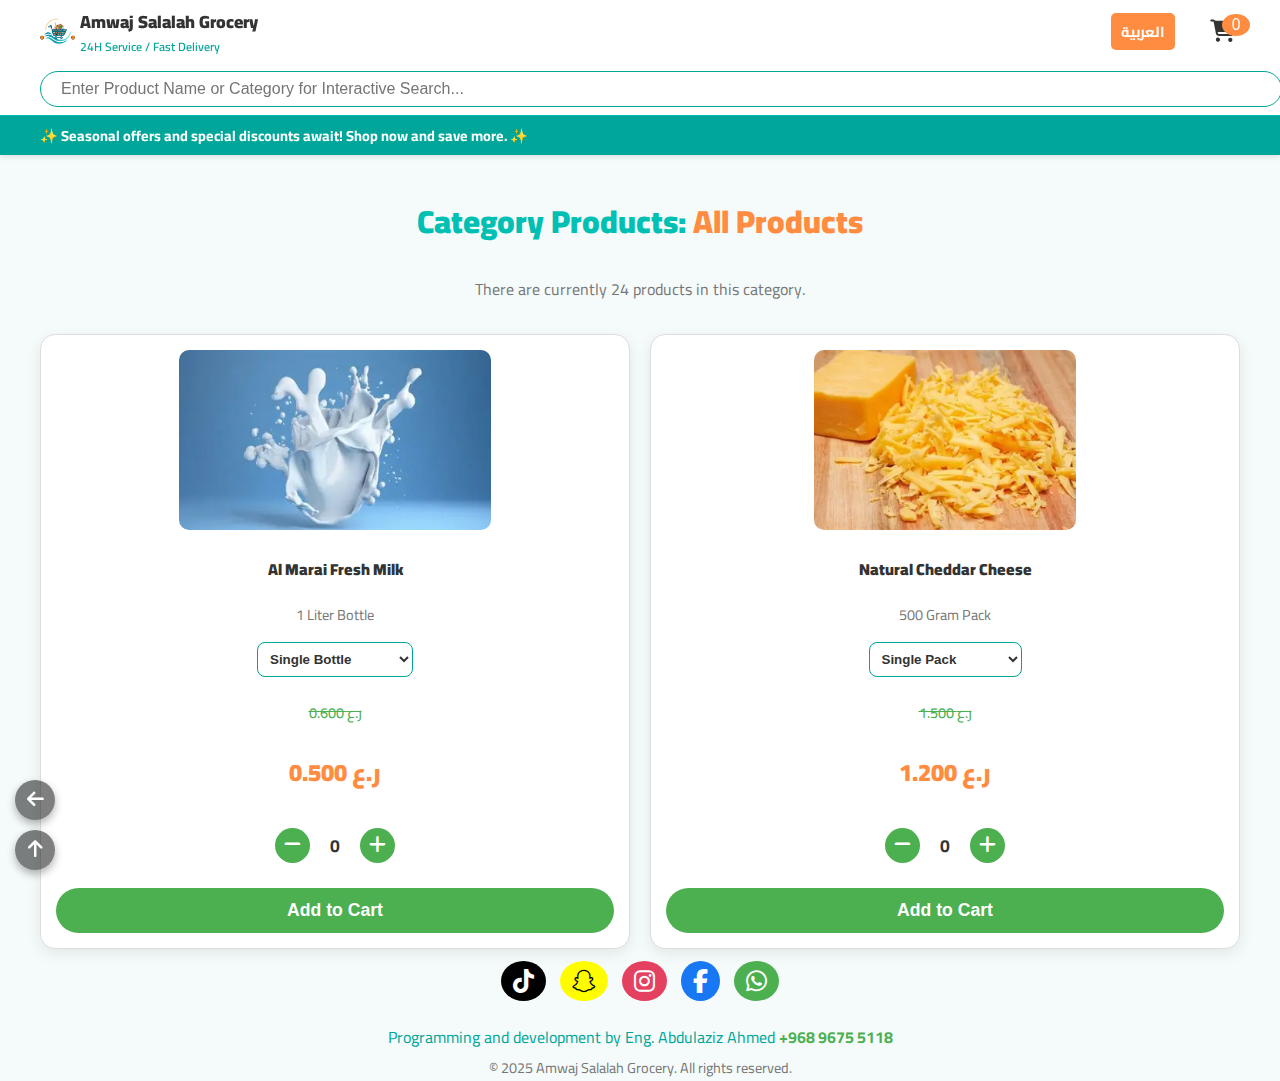
<file: en_products.html>
<!DOCTYPE html>
<html lang="en" dir="ltr" class="ltr">

<head>
    <meta charset="UTF-8">
    <meta name="viewport" content="width=device-width, initial-scale=1.0">
    <title>Category Products | Amwaj Salalah Grocery</title>
    <link rel="stylesheet" href="style.css?v=2.1">
    <link href="https://fonts.googleapis.com/css2?family=Cairo:wght@400;700;900&display=swap" rel="stylesheet">
    <link rel="stylesheet" href="https://cdnjs.cloudflare.com/ajax/libs/font-awesome/6.5.1/css/all.min.css">
</head>

<body>
    <!-- Toast Notification Structure -->
    <!-- <div id="custom-toast" class="toast-container">
        <span id="toast-message"></span>
    </div> -->

    <header>
        <!-- 1. Top Bar (Logo, Language, Cart) -->
        <div class="top-header-bar">
            <div class="container header-container">
                <div class="logo header-logo">
                    <a href="en_home.html" style="display: flex; align-items: center; gap: 5px;">
                        <img src="images/logo-removebg-preview (3).png" alt="Amwaj Salalah Grocery Logo"
                            style="height: 35px; width: auto;">

                        <!-- Logo and Secondary Tagline -->
                        <div class="logo-text-wrapper"
                            style="display: flex; flex-direction: column; align-items: flex-start;">
                            <span class="main-logo-title"
                                style="font-size: 1.1em; font-weight: 900; color: var(--amwaj-text-dark);">Amwaj Salalah Grocery</span>
                            <span class="secondary-tagline"
                                style="font-size: 0.75em; color: var(--amwaj-secondary); margin-top: -3px; font-weight: 600;">24H Service / Fast Delivery</span>
                        </div>

                    </a>
                </div>

                <!-- Language & Cart Icon -->
                <div class="header-actions-group">
                    <a href="products.html?category=dairy" class="lang-btn">العربية</a>
                    <button class="cart-btn" onclick="openCart()">
                        <i class="fas fa-shopping-cart"></i>
                        <span class="cart-count">0</span>
                    </button>
                </div>
            </div>
        </div>

        <!-- 2. Search Bar -->
        <form onsubmit="handleSearch(event)">
            <div class="search-bar-container">
                <div class="container" style="position: relative;">
                    <input type="text" id="product-search" class="search-input"
                        placeholder="Enter Product Name or Category for Interactive Search..." oninput="liveSearch(this.value)">

                    <!-- Place for Live Search Results -->
                    <div id="live-search-results"
                        style="display: none; position: absolute; top: 100%; left: 0; right: 0; background: white; border: 1px solid #DDD; border-top: none; max-height: 200px; overflow-y: auto; z-index: 1001; box-shadow: 0 5px 10px rgba(0,0,0,0.1);">
                    </div>
                </div>
            </div>
        </form>

        <!-- 3. Scrolling Banner (Marquee) -->
        <div class="scrolling-banner">
            <div class="container">
                <span id="marquee-text">✨ Seasonal offers and special discounts await! Shop now and save more. ✨</span>
            </div>
        </div>
    </header>

    <main style="padding-top: 150px;">
        <div class="container" id="first-content-block" style="padding-top: 20px;">
            <h1 style="text-align: center; color: var(--amwaj-primary);">
                Category Products: <span id="category-name-display" style="color: var(--amwaj-accent);">...</span>
            </h1>
            <p style="text-align: center; color: #777; margin-bottom: 30px;">
                There are currently <span id="product-count-display">...</span> products in this category.
            </p>

            <section id="category-products-section" class="page-section" style="padding: 0;">
                <div class="product-grid" id="product-list-container"
                    style="grid-template-columns: repeat(auto-fit, minmax(200px, 1fr));">

                    <!-- Placeholder Product Card (ID: 3) - Milk -->
                    <div class="product-card" id="product-3">
                        <div class="product-image-wrapper">
                            <img src="images/حليب.webp" alt="Fresh Milk">
                        </div>
                        <h4 style="color: var(--amwaj-text-dark); margin: 5px 0;">Al Marai Fresh Milk</h4>
                        <p style="font-size: 0.9em; color: #777;">1 Liter Bottle</p>
                        
                        <div class="unit-selector">
                            <select id="unit-3" onchange="updatePrice('3', 0.500, 5.500)">
                                <option value="piece">Single Bottle</option>
                                <option value="carton">By Carton (12 pcs)</option>
                            </select>
                        </div>
                        
                        <div class="price-section">
                            <p class="original-price" data-original="0.600 OMR" style="display:none;">0.600 OMR</p>
                            <p class="current-price" id="price-3">0.500 OMR</p>
                        </div>
                        
                        <div class="quantity-control">
                            <button class="qty-btn" onclick="updateQuantity('3', 'decrement')"><i
                                    class="fas fa-minus"></i></button>
                            <span class="qty-display" id="qty-3">0</span>
                            <button class="qty-btn" onclick="updateQuantity('3', 'increment')"><i
                                    class="fas fa-plus"></i></button>
                        </div>
                        <button class="add-to-cart-btn" data-price="0.500" onclick="addToCart('3')">Add to Cart</button>
                    </div>

                    <!-- Placeholder Product Card (ID: 4) - Cheese -->
                    <div class="product-card" id="product-4">
                        <div class="product-image-wrapper">
                            <img src="images/جبنه شيدر.webp" alt="Cheddar Cheese">
                        </div>
                        <h4 style="color: var(--amwaj-text-dark); margin: 5px 0;">Natural Cheddar Cheese</h4>
                        <p style="font-size: 0.9em; color: #777;">500 Gram Pack</p>
                        
                        <div class="unit-selector">
                            <select id="unit-4" onchange="updatePrice('4', 1.200, 10.000)">
                                <option value="piece">Single Pack</option>
                                <option value="carton">By Box (10 packs)</option>
                            </select>
                        </div>
                        
                        <div class="price-section">
                            <p class="original-price" data-original="1.500 OMR" style="display:none;">1.500 OMR</p>
                            <p class="current-price" id="price-4">1.200 OMR</p>
                        </div>
                        
                        <div class="quantity-control">
                            <button class="qty-btn" onclick="updateQuantity('4', 'decrement')"><i
                                    class="fas fa-minus"></i></button>
                            <span class="qty-display" id="qty-4">0</span>
                            <button class="qty-btn" onclick="updateQuantity('4', 'increment')"><i
                                    class="fas fa-plus"></i></button>
                        </div>
                        <button class="add-to-cart-btn" data-price="1.200" onclick="addToCart('4')">Add to Cart</button>
                    </div>

                </div>
            </section>
        </div>
    </main>

    <!-- Floating Utility Buttons -->
    <div class="utility-buttons">
        <button onclick="window.history.back()" class="back-btn"><i class="fas fa-arrow-left"></i></button>
        <button onclick="scrollToTop()" class="back-btn"><i class="fas fa-arrow-up"></i></button>
    </div>

    <footer style="padding-top: 10px;">
    <div class="container">
        <div class="footer-social-links" style="text-align: center; margin-bottom: 20px;">
            
            <!-- TikTok -->
            <a href="https://tiktok.com/@amwajsalalahgrocery" target="_blank" aria-label="TikTok">
                <i class="fab fa-tiktok"></i>
            </a>
            
            <!-- Snapchat -->
            <a href="https://www.snapchat.com/add/amwajsalalahgro" target="_blank" aria-label="Snapchat">
                <i class="fab fa-snapchat-ghost"></i>
            </a>
            
            <!-- Instagram -->
            <a href="https://www.instagram.com/amwajsalalahgrocery" target="_blank" aria-label="Instagram">
                <i class="fab fa-instagram"></i>
            </a>
            
            <!-- Facebook -->
            <a href="https://facebook.com/amwajsalalahgrocery" target="_blank" aria-label="Facebook">
                <i class="fab fa-facebook-f"></i>
            </a>
            
            <!-- WhatsApp -->
            <a href="https://api.whatsapp.com/send?phone=96896755118" target="_blank" aria-label="WhatsApp">
                <i class="fab fa-whatsapp"></i>
            </a>
        </div>

        <p style="text-align: center; margin: 5px 0; color: var(--amwaj-secondary);">
            Programming and development by Eng. Abdulaziz Ahmed
            <a href="https://api.whatsapp.com/send?phone=96896755118" target="_blank"
                style="color: var(--amwaj-green); font-weight: 700;">
                +968 9675 5118
            </a>
        </p>
        <p style="text-align: center; margin: 0; font-size: 0.9em; color: #777;">
            &copy; 2025 Amwaj Salalah Grocery. All rights reserved.
        </p>
    </div>
</footer>

    <script src="main.js?v=2.1"></script>
    <script>
        document.addEventListener('DOMContentLoaded', () => {
            const urlParams = new URLSearchParams(window.location.search);
            const categorySlug = urlParams.get('category');

            let categoryName = "All Products";
            if (categorySlug === 'dairy') categoryName = "Dairy & Cheese";
            if (categorySlug === 'meat') categoryName = "Meat & Poultry";
            if (categorySlug === 'drinks') categoryName = "Juices & Drinks";
            if (categorySlug === 'snacks') categoryName = "Snacks";

            document.getElementById('category-name-display').textContent = categoryName;
            document.getElementById('product-count-display').textContent = "24";

            updatePrice('3', 0.500, 5.500, 0.600); 
            updatePrice('4', 1.200, 10.000, 1.500); 
        });

    </script>

</body>

</html>
</file>
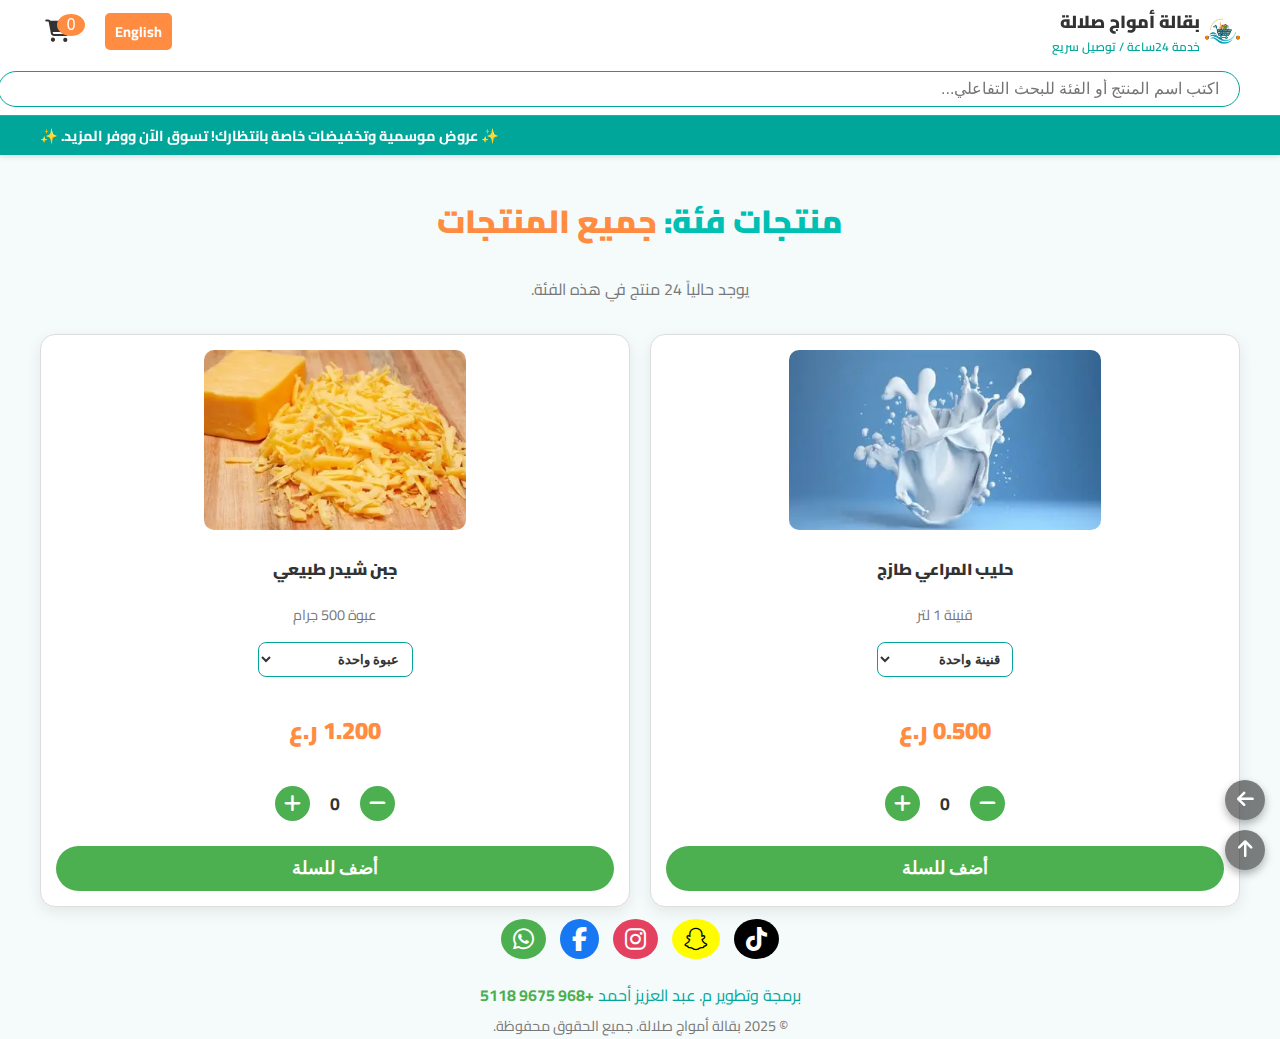
<file: products.html>
<!DOCTYPE html>
<html lang="ar" dir="rtl" class="rtl">

<head>
    <meta charset="UTF-8">
    <meta name="viewport" content="width=device-width, initial-scale=1.0">
    <title>منتجات الفئة | بقالة أمواج صلالة</title>
    <link rel="stylesheet" href="style.css?v=2.1">
    <link href="https://fonts.googleapis.com/css2?family=Cairo:wght@400;700;900&display=swap" rel="stylesheet">
    <link rel="stylesheet" href="https://cdnjs.cloudflare.com/ajax/libs/font-awesome/6.5.1/css/all.min.css">
</head>

<body>
    <header>
        <!--  (Logo, Language, Cart) -->
        <div class="top-header-bar">
            <div class="container header-container">
                <!-- Logo  -->
                <div class="logo header-logo">
                    <a href="index.html" style="display: flex; align-items: center; gap: 5px;">
                        <img src="images/logo-removebg-preview (3).png" alt="شعار بقالة أمواج صلالة"
                            style="height: 35px; width: auto;">

                        <div class="logo-text-wrapper"
                            style="display: flex; flex-direction: column; align-items: flex-start;">
                            <span class="main-logo-title"
                                style="font-size: 1.1em; font-weight: 900; color: var(--amwaj-text-dark);">بقالة أمواج
                                صلالة</span>
                            <span class="secondary-tagline"
                                style="font-size: 0.75em; color: var(--amwaj-secondary); margin-top: -3px; font-weight: 600;">خدمة
                                24ساعة / توصيل سريع</span>
                        </div>

                    </a>
                </div>

                <!-- Language & Cart Icon -->
                <div class="header-actions-group">
                    <a href="en_products.html" class="lang-btn">English</a>
                    <button class="cart-btn" onclick="openCart()">
                        <i class="fas fa-shopping-cart"></i>
                        <span class="cart-count">0</span>
                    </button>
                </div>
            </div>
        </div>

        <!--  (Search Bar) -->
        <form onsubmit="handleSearch(event)">
            <div class="search-bar-container">
                <div class="container" style="position: relative;">
                    <input type="text" id="product-search" class="search-input"
                        placeholder="اكتب اسم المنتج أو الفئة للبحث التفاعلي..." oninput="liveSearch(this.value)">

                    <div id="live-search-results"
                        style="display: none; position: absolute; top: 100%; left: 0; right: 0; background: white; border: 1px solid #DDD; border-top: none; max-height: 200px; overflow-y: auto; z-index: 1001; box-shadow: 0 5px 10px rgba(0,0,0,0.1);">
                    </div>
                </div>
            </div>
        </form>

        <!--  (Marquee/Scrolling Banner) -->
        <div class="scrolling-banner">
            <div class="container">
                <span id="marquee-text">✨ عروض موسمية وتخفيضات خاصة بانتظارك! تسوق الآن ووفر المزيد. ✨</span>
            </div>
        </div>
    </header>

    <main style="padding-top: 150px;">
        <div class="container" style="padding-top: 20px;">
            <h1 style="text-align: center; color: var(--amwaj-primary);">
                منتجات فئة: <span id="category-name-display" style="color: var(--amwaj-accent);">...</span>
            </h1>
            <p style="text-align: center; color: #777; margin-bottom: 30px;">
                يوجد حالياً <span id="product-count-display">...</span> منتج في هذه الفئة.
            </p>

            <section id="category-products-section" class="page-section" style="padding: 0;">
                <div class="product-grid" id="product-list-container"
                    style="grid-template-columns: repeat(auto-fit, minmax(200px, 1fr));">

                    <!-- Placeholder Product Card (ID: 3)  -->
                    <div class="product-card" id="product-3">
                        <div class="product-image-wrapper">
                            <img src="images/حليب.webp" alt="حليب طازج">
                        </div>

                        <h4 style="color: var(--amwaj-text-dark); margin: 5px 0;">حليب المراعي طازج</h4>
                        <p style="font-size: 0.9em; color: #777;">قنينة 1 لتر</p>

                        <div class="unit-selector">
                            <select id="unit-3" onchange="updatePrice('3', 0.500, 5.500, 0.600)">
                                <option value="piece">قنينة واحدة</option>
                                <option value="carton">بالكرتون (12 حبة)</option>
                            </select>
                        </div>

                        <div class="price-section">
                            <p class="original-price" data-original="0.600 ر.ع" style="display:block;">0.600 ر.ع</p>
                            <p class="current-price" id="price-3">0.500 ر.ع</p>
                        </div>

                        <div class="quantity-control">
                            <button class="qty-btn" onclick="updateQuantity('3', 'decrement')"><i
                                    class="fas fa-minus"></i></button>
                            <span class="qty-display" id="qty-3">0</span>
                            <button class="qty-btn" onclick="updateQuantity('3', 'increment')"><i
                                    class="fas fa-plus"></i></button>
                        </div>

                        <button class="add-to-cart-btn" data-price="0.500" onclick="addToCart('3')">أضف للسلة</button>
                    </div>

                    <!-- Placeholder Product Card (ID: 4)  -->
                    <div class="product-card" id="product-4">
                        <div class="product-image-wrapper">
                            <img src="images/جبنه شيدر.webp" alt="جبن شيدر">
                        </div>

                        <h4 style="color: var(--amwaj-text-dark); margin: 5px 0;">جبن شيدر طبيعي</h4>
                        <p style="font-size: 0.9em; color: #777;">عبوة 500 جرام</p>

                        <div class="unit-selector">
                            <select id="unit-4" onchange="updatePrice('4', 1.200, 10.000, 1.500)">
                                <option value="piece">عبوة واحدة</option>
                                <option value="carton">بالصندوق (10 عبوات)</option>
                            </select>
                        </div>

                        <div class="price-section">
                            <p class="original-price" data-original="1.500 ر.ع" style="display:block;">1.500 ر.ع</p>
                            <p class="current-price" id="price-4">1.200 ر.ع</p>
                        </div>

                        <div class="quantity-control">
                            <button class="qty-btn" onclick="updateQuantity('4', 'decrement')"><i
                                    class="fas fa-minus"></i></button>
                            <span class="qty-display" id="qty-4">0</span>
                            <button class="qty-btn" onclick="updateQuantity('4', 'increment')"><i
                                    class="fas fa-plus"></i></button>
                        </div>

                        <button class="add-to-cart-btn" data-price="1.200" onclick="addToCart('4')">أضف للسلة</button>
                    </div>


                </div>
            </section>
        </div>
    </main>

    <!-- Floating Utility Buttons -->
    <div class="utility-buttons">
        <button onclick="window.history.back()" class="back-btn"><i class="fas fa-arrow-left"></i></button>
        <button onclick="scrollToTop()" class="back-btn"><i class="fas fa-arrow-up"></i></button>
    </div>

    <footer style="padding-top:10px ;">
    <div class="container">
        <div class="footer-social-links" style="text-align: center; margin-bottom: 20px;">
            
            <!-- TikTok -->
            <a href="https://tiktok.com/@amwajsalalahgrocery" target="_blank" aria-label="TikTok">
                <i class="fab fa-tiktok"></i>
            </a>
            
            <!-- Snapchat -->
            <a href="https://www.snapchat.com/add/amwajsalalahgro" target="_blank" aria-label="Snapchat">
                <i class="fab fa-snapchat-ghost"></i>
            </a>
            
            <!-- Instagram -->
            <a href="https://www.instagram.com/amwajsalalahgrocery" target="_blank" aria-label="Instagram">
                <i class="fab fa-instagram"></i>
            </a>
            
            <!-- Facebook -->
            <a href="https://facebook.com/amwajsalalahgrocery" target="_blank" aria-label="Facebook">
                <i class="fab fa-facebook-f"></i>
            </a>
            
            <!-- WhatsApp (يبقى كما هو) -->
            <a href="https://api.whatsapp.com/send?phone=96896755118" target="_blank" aria-label="WhatsApp">
                <i class="fab fa-whatsapp"></i>
            </a>
        </div>

        <p style="text-align: center; margin: 5px 0; color: var(--amwaj-secondary);">
            برمجة وتطوير م. عبد العزيز أحمد
            <a href="https://api.whatsapp.com/send?phone=96896755118" target="_blank"
                style="color: var(--amwaj-green); font-weight: 700;">
                +968 9675 5118
            </a>
        </p>
        <p style="text-align: center; margin: 0; font-size: 0.9em; color: #777;">
            &copy; 2025 بقالة أمواج صلالة. جميع الحقوق محفوظة.
        </p>
    </div>
</footer>
    <script src="main.js?v=2.1"></script>
    <script>
        document.addEventListener('DOMContentLoaded', () => {
            const urlParams = new URLSearchParams(window.location.search);
            const categorySlug = urlParams.get('category');

            let categoryName = "جميع المنتجات";
            if (categorySlug === 'dairy') categoryName = "الألبان والأجبان";
            if (categorySlug === 'meat') categoryName = "اللحوم والدواجن";
            if (categorySlug === 'drinks') categoryName = "العصائر والمشروبات"; // <-- تم الإضافة
            if (categorySlug === 'snacks') categoryName = "الوجبات الخفيفة";    // <-- تم الإضافة

            document.getElementById('category-name-display').textContent = categoryName;
            document.getElementById('product-count-display').textContent = "24";

            updatePrice('3', 0.500, 5.500);
            updatePrice('4', 1.200, 10.000);
        });

    </script>

</body>

</html>
</file>
<file: style.css>
/* --- Amwaj Salalah Theme Colors (Waves) --- */
:root {
    --amwaj-primary: #00BFB3;
    --amwaj-secondary: #00A69A;
    --amwaj-accent: #FF8C40;
    --amwaj-green: #4CAF50;
    --amwaj-bg-light: #F5FBFB;
    --amwaj-text-dark: #333333;
    --amwaj-white: #FFFFFF;
}

body {
    font-family: 'Cairo', sans-serif;
    background-color: var(--amwaj-bg-light);
    color: var(--amwaj-text-dark);
    margin: 0;
    padding: 0;
    overflow-x: hidden;
    scroll-behavior: smooth;
    min-height: 100vh;
    display: flex;
    flex-direction: column;
}

html {
    overflow-x: hidden;
}

.container {
    max-width: 1200px;
    margin: 0 auto;
    padding: 0 25px;
}

/* Global Typography */
h1,
h2,
h3,
h4 {
    color: var(--amwaj-text-dark);
    font-weight: 900;
    margin-bottom: 25px;
}

h2 {
    font-size: 2em;
    margin-bottom: 30px;
}

p {
    font-size: 1.0em;
    line-height: 1.7;
}

a {
    color: var(--amwaj-secondary);
    text-decoration: none;
    transition: color 0.3s;
}

.no-scroll {
    overflow: hidden !important;
}

/* --- Header & Navigation  --- */
header {
    background-color: var(--amwaj-white);
    padding: 0;
    position: fixed;
    width: 100%;
    top: 0;
    z-index: 1000;
    box-shadow: 0 2px 5px rgba(0, 0, 0, 0.1);
}

.header-container {
    display: flex;
    justify-content: space-between;
    align-items: center;
    padding: 5px 10px;
}

.logo a {
    display: flex;
    align-items: center;
    gap: 5px;
    text-decoration: none;
}

.logo img {
    height: 35px;
    width: auto;
}

.logo span {
    color: var(--amwaj-text-dark);
    font-size: 1.1em;
    font-weight: 900;
}

/* Language & Cart Actions */
.header-actions-group {
    display: flex;
    align-items: center;
    gap: 30px;
}

.lang-btn {
    background-color: var(--amwaj-accent);
    color: var(--amwaj-white);
    padding: 5px 10px;
    border-radius: 5px;
    font-weight: 700;
    font-size: 0.9em;
}

.cart-btn {
    background: none;
    border: none;
    color: var(--amwaj-text-dark);
    cursor: pointer;
    font-size: 1.4em;
    position: relative;
    padding: 0 5px;
}

.cart-count {
    background: var(--amwaj-accent);
    color: white;
    border-radius: 50%;
    padding: 2px 5px;
    font-size: 0.7em;
    position: absolute;
    top: -5px;
    right: -10px;
    min-width: 18px;
    text-align: center;
}

/* Search Bar */
.search-bar-container {
    padding: 8px 10px;
    background-color: var(--amwaj-white);
    border-bottom: 1px solid var(--amwaj-primary);
}

.search-input {
    width: 100%;
    padding: 8px 20px;
    border: 1px solid var(--amwaj-secondary);
    border-radius: 20px;
    font-size: 1em;
    outline: none;
    transition: border-color 0.3s;
}

/* Scrolling Banner (Marquee) */
.scrolling-banner {
    background-color: var(--amwaj-secondary);
    color: var(--amwaj-white);
    padding: 6px 0;
    font-size: 0.9em;
    font-weight: 700;
    overflow: hidden; 
    white-space: nowrap;
    text-align: left;
    position: sticky; 
    top: 105px;
    z-index: 500;
}

.scrolling-banner span {
display: inline-block;
    padding-left: 100%;
    animation: scroll-left 15s linear infinite; }

@keyframes scroll-left {
    0%   { transform: translateX(0%); }
    100% { transform: translateX(-100%); } 
}
.scrolling-banner .container {
    overflow: hidden;
}

main {
    padding-top: 70px; 
    flex-grow: 1;
}
.page-section {
    padding: 30px 0;
}

/* --- Product & Category Card Styling --- */
.product-grid,
.category-grid {
    display: grid;
    gap: 20px;
    margin-top: 20px;
}

.product-card {
    background-color: var(--amwaj-white);
    border-radius: 15px;
    box-shadow: 0 4px 10px rgba(0, 0, 0, 0.05);
    padding: 15px;
    display: flex;
    flex-direction: column;
    align-items: center;
    text-align: center;
    border: 1px solid #DDD;
}

.product-card img {
    width: 100%;
    height: auto;
    max-height: 180px;
    object-fit: contain;
    border-radius: 10px;
    margin-bottom: 10px;
}

.unit-selector select {
    padding: 8px;
    border-radius: 8px;
    border: 1px solid var(--amwaj-secondary);
    background-color: var(--amwaj-white);
    color: var(--amwaj-text-dark);
    font-weight: 700;
    flex-grow: 1;
    width: 100%;
}

.price-display {
    font-size: 1.5em;
    color: var(--amwaj-accent) !important;
    font-weight: 900 !important;
    margin: 5px 0 15px 0;
    width: 100%;
}

.add-to-cart-btn {
    background-color: var(--amwaj-green);
    color: var(--amwaj-white);
    padding: 12px 20px;
    border-radius: 50px;
    font-weight: 700;
    width: 100%;
    margin-top: 15px;
    cursor: pointer;
    border: none;
    font-size: 1.1em;
}

.category-card {
    background-color: var(--amwaj-white);
    border-radius: 15px;
    box-shadow: 0 4px 10px rgba(0, 0, 0, 0.05);
    padding: 15px 10px;
    text-align: center;
    transition: transform 0.3s;
    cursor: pointer;
    border: 1px solid #EEE;
}

.category-card img {
    width: 70px;
    height: 70px;
    border-radius: 50%;
    object-fit: cover;
    margin-bottom: 8px;
}

.category-card:hover {
    transform: translateY(-3px);
}

.footer-social-links a {
    margin: 0 5px;
    font-size: 1.5em;
    display: inline-block;
}

.footer-social-links i {
    padding: 8px 12px; 
    border-radius: 50%; 
    color: white; 
    transition: transform 0.2s;
}

.footer-social-links i:hover {
    transform: translateY(-2px);
}

.fab.fa-tiktok { background: black; }
.fab.fa-snapchat-ghost { background: #FFFC00; color: black !important; } /* لون نص الأيقونة أسود هنا */
.fab.fa-instagram { background: #E4405F; }
.fab.fa-facebook-f { background: #1877F2; }
.fab.fa-whatsapp { background: var(--amwaj-green); }

/* --- Utility Buttons --- */
.utility-buttons {
    position: fixed;
    bottom: 30px;
    z-index: 900;
    right: 15px;
    display: flex;
    flex-direction: column;
    gap: 10px;
}

.utility-buttons button {
    background-color: rgba(0, 0, 0, 0.5);
    color: var(--amwaj-white);
    border: none;
    width: 40px;
    height: 40px;
    border-radius: 50%;
    box-shadow: 0 4px 8px rgba(0, 0, 0, 0.3);
    cursor: pointer;
    font-size: 1.2em;
}

html[dir="ltr"] .utility-buttons {
    left: 15px;
    right: auto;
}


/*===================================================================*/
/*                        MOBILE RESPONSIVE STYLES                     */
/*===================================================================*/
@media (max-width: 992px) {

    main {
        padding-top: 130px !important;
    }


    /* Grid Layouts */
    .product-grid {
        grid-template-columns: repeat(auto-fit, minmax(180px, 1fr)) !important;
        gap: 15px;
    }

    .category-grid {
        grid-template-columns: repeat(auto-fit, minmax(90px, 1fr)) !important;
        gap: 10px;
    }

    h2 {
        font-size: 1.5em;
    }

    .utility-buttons {
        bottom: 80px;
    }

}

@media (max-width: 600px) {
    .product-grid {
        grid-template-columns: 1fr !important;
    }
}

/* --- Custom Toast Notification Styling --- */
#custom-toast {
    position: fixed;
    top: 20px;
    background-color: var(--amwaj-green);
    color: white;
    padding: 15px 25px;
    border-radius: 8px;
    box-shadow: 0 4px 10px rgba(0, 0, 0, 0.2);
    z-index: 2000;
    opacity: 0;
    transition: opacity 0.5s, transform 0.5s;
    transform: translateX(100%); 
    right: 20px; 
    left: auto;
}

#custom-toast.show {
    opacity: 1;
    transform: translateX(0); 
}

html[dir="ltr"] #custom-toast {
    right: 20px;
    left: auto;
    transform: translateX(100%); 
}
html[dir="ltr"] #custom-toast.show {
    transform: translateX(0);
}

/* --- Custom Toast Notification Styling (FIXED VERSION) --- */
.toast-container {
    position: fixed;
    bottom: 20px; 
    z-index: 9999;
    padding: 12px 25px;
    border-radius: 8px;
    background-color: var(--amwaj-green); 
    color: white;
    font-size: 1em;
    font-weight: 600;
    box-shadow: 0 4px 10px rgba(0, 0, 0, 0.3);
    opacity: 0;
    visibility: hidden;
    transition: opacity 0.4s, visibility 0.4s, transform 0.4s;
}

.toast-container {
    left: 50%;
    transform: translate(-50%, 50px); 
}

.toast-container.show {
    opacity: 1;
    visibility: visible;
    transform: translate(-50%, 0);
}
@media (max-width: 992px) {

    .search-bar-container {
        display: flex;
        justify-content: center; 
    }

    .search-input {
        width: 95%; 
        max-width: 400px; 
        margin: 0 auto; 
        display: block; 
    }
}
/* --- Amwaj Salalah Theme Colors (Waves) --- */

.product-card, .category-card {
    box-shadow: 0 5px 15px rgba(0, 0, 0, 0.08); 
    transition: transform 0.3s, box-shadow 0.3s;
}
.product-card:hover, .category-card:hover {
    transform: translateY(-5px); 
    box-shadow: 0 8px 20px rgba(0, 0, 0, 0.15);
}

/* --- Price Display & Discount  --- */
.price-section {
    display: flex;
    flex-direction: column;
    align-items: center;
    margin-top: 10px;
}
.original-price {
    color: #4CAF50;
    text-decoration: line-through; 
    font-size: 0.9em;
    font-weight: 500;
    margin-bottom: 3px;
}
.current-price {
    font-size: 1.5em;
    color: var(--amwaj-accent) !important;
    font-weight: 900 !important;
}

/* --- Quantity Buttons (+ and -) --- */
.quantity-control {
    display: flex;
    justify-content: center;
    align-items: center;
    margin: 10px 0;
    width: 100%;
    max-width: 150px;
    margin-left: auto;
    margin-right: auto;
}
.qty-btn {
    background-color: var(--amwaj-green);
    color: var(--amwaj-white);
    border: none;
    padding: 8px 12px;
    font-size: 1.2em;
    cursor: pointer;
    border-radius: 50%;
    width: 35px;
    height: 35px;
    line-height: 1;
    display: flex;
    justify-content: center;
    align-items: center;
    transition: background-color 0.2s;
}
.qty-display {
    width: 50px;
    text-align: center;
    font-size: 1.1em;
    font-weight: 700;
    color: var(--amwaj-text-dark);
}

/* --- Scrolling Banner  --- */
.scrolling-banner span {
    padding-left: 0; 
    animation: scroll-rtl 15s linear infinite; 
}
@keyframes scroll-rtl {
    0%   { transform: translateX(0); }
    100% { transform: translateX(100%); } 
}


/* --- Mobile Adjustments  --- */
@media (max-width: 992px) {
        .product-grid { 
        grid-template-columns: repeat(auto-fit, minmax(150px, 1fr)) !important; /* تقليل الحد الأدنى ليتسع منتجين */
        gap: 10px;
    }
}
@media (max-width: 600px) {
    .product-grid { grid-template-columns: 1fr !important; }
}
/* --- Global Styles: Logo Fix --- */
.logo a {
    align-items: center; 
}
.logo-text-wrapper {
    display: flex;
    flex-direction: column;
    align-items: flex-start; 
}
html[dir="rtl"] .logo-text-wrapper { align-items: flex-start; }
html[dir="ltr"] .logo-text-wrapper { align-items: flex-start; }

.main-logo-title {
    color: var(--amwaj-text-dark);
    font-size: 1.1em;
    font-weight: 900;
}
.secondary-tagline {
    font-size: 0.75em;
    color: var(--amwaj-secondary);
    margin-top: -3px;
    font-weight: 600;
}
</file>
